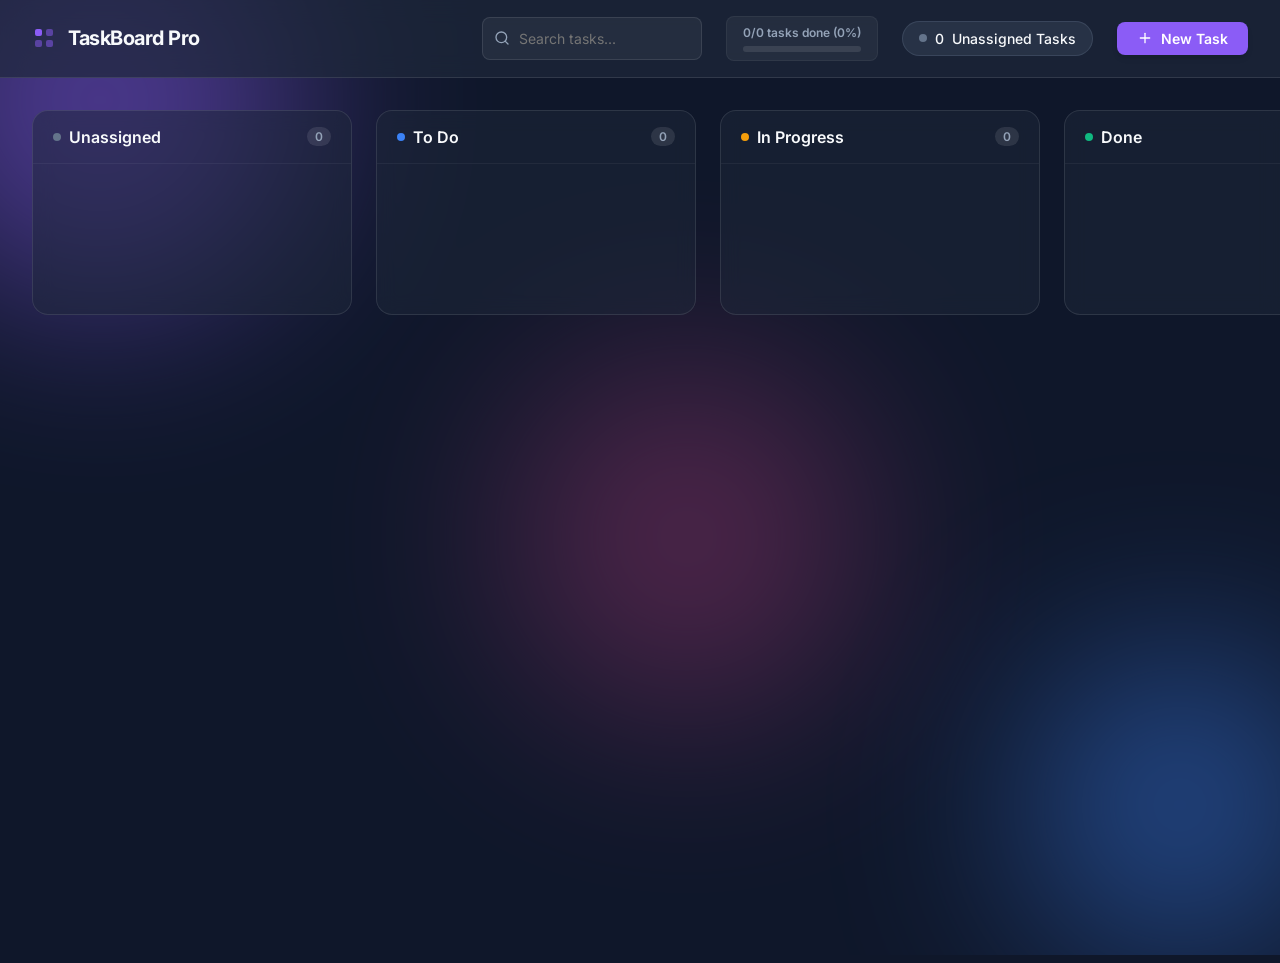
<file: index.html>
<!DOCTYPE html>
<html lang="en">
<head>
    <meta charset="UTF-8">
    <meta name="viewport" content="width=device-width, initial-scale=1.0">
    <title>TaskBoard Pro</title>
    <link rel="stylesheet" href="styles.css">
    <link href="https://fonts.googleapis.com/css2?family=Inter:wght@300;400;500;600;700&display=swap" rel="stylesheet">
</head>
<body>
    <!-- Background Elements for Premium Glassmorphism Look -->
    <div class="bg-shape shape-1"></div>
    <div class="bg-shape shape-2"></div>
    <div class="bg-shape shape-3"></div>

    <header class="app-header glass-panel">
        <div class="logo">
            <svg width="24" height="24" viewBox="0 0 24 24" fill="none" xmlns="http://www.w3.org/2000/svg">
                <rect x="3" y="3" width="7" height="7" rx="2" fill="#8B5CF6"/>
                <rect x="14" y="3" width="7" height="7" rx="2" fill="#8B5CF6" fill-opacity="0.5"/>
                <rect x="14" y="14" width="7" height="7" rx="2" fill="#8B5CF6" fill-opacity="0.5"/>
                <rect x="3" y="14" width="7" height="7" rx="2" fill="#8B5CF6" fill-opacity="0.5"/>
            </svg>
            TaskBoard Pro
        </div>
        <div class="stats">
            <div class="search-container">
                <svg class="search-icon" width="16" height="16" viewBox="0 0 24 24" fill="none" stroke="currentColor" stroke-width="2" stroke-linecap="round" stroke-linejoin="round"><circle cx="11" cy="11" r="8"></circle><line x1="21" y1="21" x2="16.65" y2="16.65"></line></svg>
                <input type="text" id="search-input" placeholder="Search tasks..." aria-label="Search tasks">
            </div>
            <div class="progress-stats" id="progress-stats">
                <span id="progress-text">0/0 tasks done (0%)</span>
                <div class="progress-bar-container">
                    <div class="progress-bar-fill" id="progress-bar-fill" style="width: 0%"></div>
                </div>
            </div>
            <div class="unassigned-badge" id="unassigned-badge">
                <span class="pulse-dot"></span>
                <span id="unassigned-count">0</span> Unassigned Tasks
            </div>
            <button id="create-task-btn" class="primary-btn">
                <svg width="16" height="16" viewBox="0 0 24 24" fill="none" stroke="currentColor" stroke-width="2" stroke-linecap="round" stroke-linejoin="round"><line x1="12" y1="5" x2="12" y2="19"></line><line x1="5" y1="12" x2="19" y2="12"></line></svg>
                New Task
            </button>
        </div>
    </header>

    <main class="board">
        <div class="column" id="col-unassigned" data-status="unassigned">
            <div class="column-header">
                <h2>Unassigned</h2>
                <span class="count unassigned-count-pill">0</span>
            </div>
            <div class="task-list" id="list-unassigned"></div>
        </div>
        
        <div class="column" id="col-todo" data-status="todo">
            <div class="column-header">
                <h2>To Do</h2>
                <span class="count">0</span>
            </div>
            <div class="task-list" id="list-todo"></div>
        </div>
        
        <div class="column" id="col-inprogress" data-status="inprogress">
            <div class="column-header">
                <h2>In Progress</h2>
                <span class="count">0</span>
            </div>
            <div class="task-list" id="list-inprogress"></div>
        </div>
        
        <div class="column" id="col-done" data-status="done">
            <div class="column-header">
                <h2>Done</h2>
                <span class="count">0</span>
            </div>
            <div class="task-list" id="list-done"></div>
        </div>
    </main>

    <!-- Modal for Task Creation/Editing -->
    <section id="task-modal" class="modal-overlay hidden" aria-labelledby="modal-title" role="dialog">
        <div class="modal-content glass-panel-heavy">
            <header class="modal-header">
                <h3 id="modal-title">Create New Task</h3>
                <button id="close-modal-btn" class="icon-btn" aria-label="Close Dialog">
                    <svg width="20" height="20" viewBox="0 0 24 24" fill="none" stroke="currentColor" stroke-width="2" stroke-linecap="round" stroke-linejoin="round"><line x1="18" y1="6" x2="6" y2="18"></line><line x1="6" y1="6" x2="18" y2="18"></line></svg>
                </button>
            </header>
            <form id="task-form">
                <input type="hidden" id="task-id">
                <input type="hidden" id="task-created-at">
                
                <div class="form-group">
                    <label for="task-title">Task Title *</label>
                    <input type="text" id="task-title" required placeholder="What needs to be done?">
                </div>

                <div class="form-group-row">
                    <div class="form-group">
                        <label for="projectInput">Project</label>
                        <input type="text" id="projectInput" placeholder="Project name">
                    </div>
                    <div class="form-group">
                        <label for="sprintInput">Sprint</label>
                        <input type="text" id="sprintInput" placeholder="e.g. Sprint 3">
                    </div>
                </div>

                <div class="form-group-row">
                    <div class="form-group">
                        <label for="task-creator">Created By *</label>
                        <input type="text" id="task-creator" required placeholder="Your name">
                    </div>
                    
                    <div class="form-group">
                        <label for="task-assignee">Assignee</label>
                        <input type="text" id="task-assignee" placeholder="Leave empty for Unassigned">
                    </div>
                </div>
                
                <div class="form-group-row">
                    <div class="form-group">
                        <label for="task-priority">Priority</label>
                        <div class="custom-select">
                            <select id="task-priority">
                                <option value="low">Low</option>
                                <option value="medium" selected>Medium</option>
                                <option value="high">High</option>
                            </select>
                        </div>
                    </div>
                    
                    <div class="form-group">
                        <label for="task-due-date">Due Date</label>
                        <input type="date" id="task-due-date">
                    </div>
                </div>
                
                <div class="form-group">
                    <label for="task-status">Status</label>
                    <div class="custom-select">
                        <select id="task-status">
                            <option value="unassigned">Unassigned</option>
                            <option value="todo">To Do</option>
                            <option value="inprogress">In Progress</option>
                            <option value="done">Done</option>
                        </select>
                    </div>
                </div>
                
                <div class="form-actions">
                    <button type="button" id="cancel-task-btn" class="secondary-btn">Cancel</button>
                    <button type="submit" class="primary-btn">Save Task</button>
                </div>
            </form>
        </div>
    </section>

    <script src="tests.js"></script>
    <script src="app.js"></script>
</body>
</html>
</file>
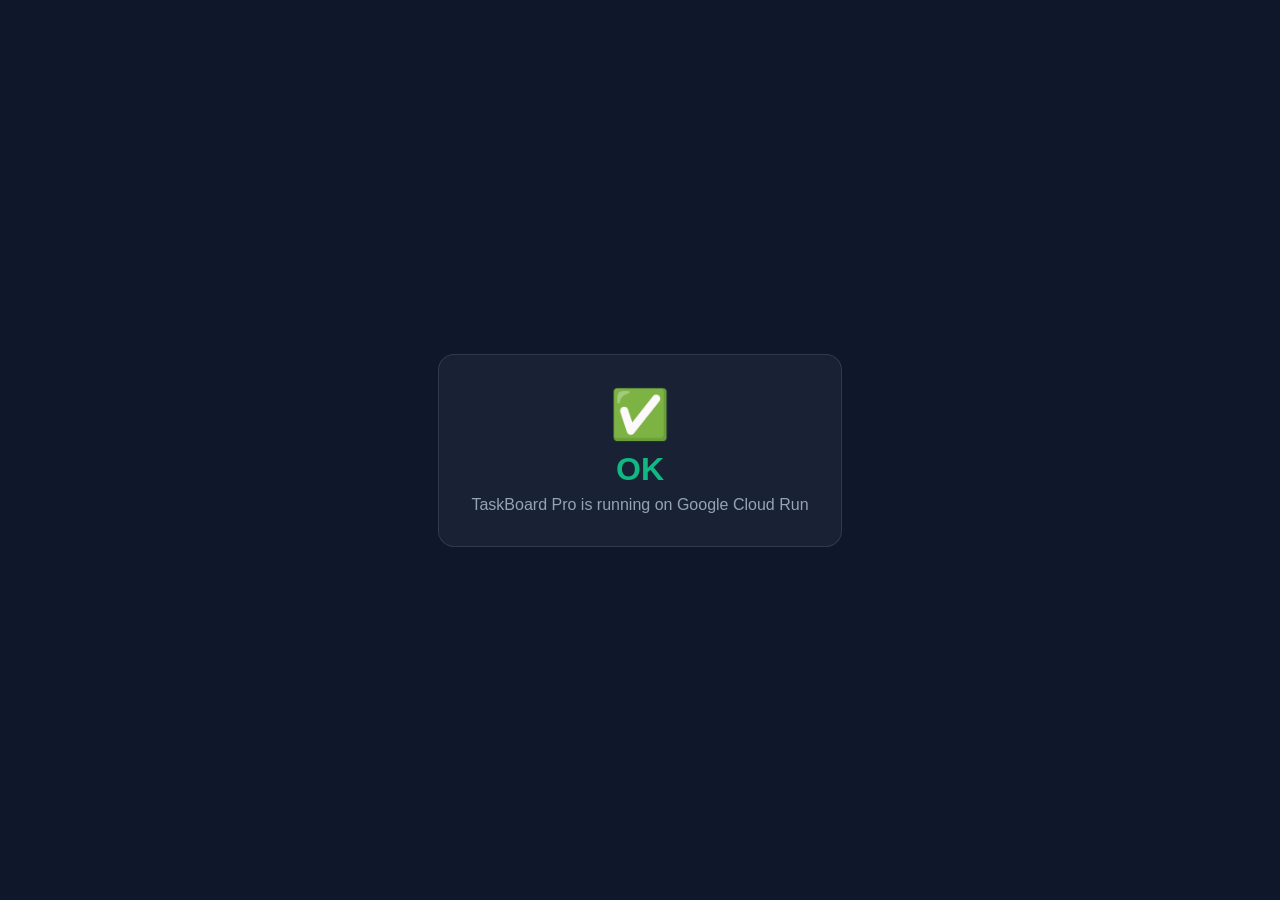
<file: health.html>
<!DOCTYPE html>
<html lang="en">
<head>
    <meta charset="UTF-8">
    <meta name="viewport" content="width=device-width, initial-scale=1.0">
    <title>Health Check — TaskBoard Pro</title>
    <style>
        body {
            font-family: 'Segoe UI', sans-serif;
            background: #0f172a;
            color: #f8fafc;
            display: flex;
            align-items: center;
            justify-content: center;
            min-height: 100vh;
            margin: 0;
        }
        .container {
            text-align: center;
            padding: 2rem;
            border: 1px solid rgba(255,255,255,0.1);
            border-radius: 1rem;
            background: rgba(30,41,59,0.7);
        }
        .status { font-size: 3rem; margin-bottom: 0.5rem; }
        h1 { color: #10b981; margin: 0 0 0.5rem; }
        p { color: #94a3b8; margin: 0; }
    </style>
</head>
<body>
    <div class="container">
        <div class="status">✅</div>
        <h1>OK</h1>
        <p>TaskBoard Pro is running on Google Cloud Run</p>
    </div>
</body>
</html>
</file>
<file: styles.css>
:root {
    --bg-color: #0f172a;
    --text-primary: #f8fafc;
    --text-secondary: #94a3b8;
    --primary-color: #8b5cf6;
    --primary-hover: #7c3aed;
    --danger-color: #ef4444;
    --glass-bg: rgba(30, 41, 59, 0.7);
    --glass-border: rgba(255, 255, 255, 0.1);
    --card-bg: rgba(30, 41, 59, 0.9);
    --shadow-soft: 0 4px 6px -1px rgba(0, 0, 0, 0.1), 0 2px 4px -1px rgba(0, 0, 0, 0.06);
    --shadow-glow: 0 0 15px rgba(139, 92, 246, 0.5);
    
    /* Column Colors */
    --col-unassigned: #64748b;
    --col-todo: #3b82f6;
    --col-inprogress: #f59e0b;
    --col-done: #10b981;
}

* {
    margin: 0;
    padding: 0;
    box-sizing: border-box;
}

body {
    font-family: 'Inter', sans-serif;
    background-color: var(--bg-color);
    color: var(--text-primary);
    min-height: 100vh;
    overflow-x: hidden;
    position: relative;
}

/* Background Animated Shapes */
.bg-shape {
    position: absolute;
    border-radius: 50%;
    filter: blur(100px);
    z-index: -1;
    opacity: 0.5;
    animation: float 20s infinite ease-in-out alternate;
}

.shape-1 {
    width: 400px;
    height: 400px;
    background: #8b5cf6;
    top: -100px;
    left: -100px;
}

.shape-2 {
    width: 300px;
    height: 300px;
    background: #3b82f6;
    bottom: -50px;
    right: -50px;
    animation-delay: -5s;
}

.shape-3 {
    width: 350px;
    height: 350px;
    background: #ec4899;
    top: 40%;
    left: 40%;
    opacity: 0.3;
    animation-delay: -10s;
}

@keyframes float {
    0% { transform: translate(0, 0) scale(1); }
    100% { transform: translate(50px, 50px) scale(1.1); }
}

/* Glassmorphism Utilities */
.glass-panel {
    background: var(--glass-bg);
    backdrop-filter: blur(12px);
    -webkit-backdrop-filter: blur(12px);
    border-bottom: 1px solid var(--glass-border);
}

.glass-panel-heavy {
    background: rgba(15, 23, 42, 0.85);
    backdrop-filter: blur(20px);
    -webkit-backdrop-filter: blur(20px);
    border: 1px solid var(--glass-border);
}

/* Header */
.app-header {
    display: flex;
    justify-content: space-between;
    align-items: center;
    padding: 1rem 2rem;
    position: sticky;
    top: 0;
    z-index: 10;
}

.logo {
    display: flex;
    align-items: center;
    gap: 0.75rem;
    font-size: 1.25rem;
    font-weight: 700;
    letter-spacing: -0.025em;
}

.stats {
    display: flex;
    align-items: center;
    gap: 1.5rem;
}

.unassigned-badge {
    display: flex;
    align-items: center;
    gap: 0.5rem;
    background: rgba(100, 116, 139, 0.2);
    padding: 0.5rem 1rem;
    border-radius: 9999px;
    font-size: 0.875rem;
    font-weight: 500;
    border: 1px solid rgba(100, 116, 139, 0.3);
    transition: all 0.3s ease;
}

.unassigned-badge.has-unassigned {
    background: rgba(239, 68, 68, 0.15);
    border-color: rgba(239, 68, 68, 0.3);
    color: #fca5a5;
    box-shadow: 0 0 10px rgba(239, 68, 68, 0.2);
}

.pulse-dot {
    width: 8px;
    height: 8px;
    border-radius: 50%;
    background: #64748b;
}

.unassigned-badge.has-unassigned .pulse-dot {
    background: #ef4444;
    box-shadow: 0 0 8px #ef4444;
    animation: pulse 2s infinite;
}

@keyframes pulse {
    0% { box-shadow: 0 0 0 0 rgba(239, 68, 68, 0.7); }
    70% { box-shadow: 0 0 0 6px rgba(239, 68, 68, 0); }
    100% { box-shadow: 0 0 0 0 rgba(239, 68, 68, 0); }
}

/* Buttons */
.primary-btn, .secondary-btn {
    display: flex;
    align-items: center;
    gap: 0.5rem;
    padding: 0.5rem 1.25rem;
    border-radius: 0.5rem;
    font-size: 0.875rem;
    font-weight: 600;
    cursor: pointer;
    transition: all 0.2s ease;
    border: none;
    font-family: inherit;
}

.primary-btn {
    background: var(--primary-color);
    color: white;
    box-shadow: var(--shadow-soft);
}

.primary-btn:hover {
    background: var(--primary-hover);
    transform: translateY(-1px);
    box-shadow: var(--shadow-glow);
}

.primary-btn:active {
    transform: translateY(0);
}

.secondary-btn {
    background: rgba(255, 255, 255, 0.1);
    color: var(--text-primary);
}

.secondary-btn:hover {
    background: rgba(255, 255, 255, 0.15);
}

.icon-btn {
    background: transparent;
    border: none;
    color: var(--text-secondary);
    cursor: pointer;
    border-radius: 0.25rem;
    padding: 0.25rem;
    display: flex;
    align-items: center;
    justify-content: center;
    transition: all 0.2s;
}

.icon-btn:hover {
    color: var(--text-primary);
    background: rgba(255, 255, 255, 0.1);
}

/* Board & Columns */
.board {
    display: flex;
    gap: 1.5rem;
    padding: 2rem;
    height: calc(100vh - 73px); /* 73px is header height */
    overflow-x: auto;
    overflow-y: hidden;
    align-items: flex-start;
}

.column {
    background: rgba(30, 41, 59, 0.5);
    border-radius: 1rem;
    min-width: 320px;
    max-width: 320px;
    display: flex;
    flex-direction: column;
    max-height: 100%;
    border: 1px solid var(--glass-border);
    backdrop-filter: blur(10px);
}

.column-header {
    padding: 1rem 1.25rem;
    display: flex;
    justify-content: space-between;
    align-items: center;
    border-bottom: 1px solid rgba(255, 255, 255, 0.05);
}

.column-header h2 {
    font-size: 1rem;
    font-weight: 600;
    display: flex;
    align-items: center;
}

.column-header h2::before {
    content: '';
    display: block;
    width: 8px;
    height: 8px;
    border-radius: 50%;
    margin-right: 0.5rem;
}

#col-unassigned h2::before { background: var(--col-unassigned); }
#col-todo h2::before { background: var(--col-todo); }
#col-inprogress h2::before { background: var(--col-inprogress); }
#col-done h2::before { background: var(--col-done); }

.count {
    background: rgba(255, 255, 255, 0.1);
    color: var(--text-secondary);
    padding: 0.125rem 0.5rem;
    border-radius: 9999px;
    font-size: 0.75rem;
    font-weight: 600;
}

.unassigned-count-pill.has-unassigned {
    background: rgba(239, 68, 68, 0.2);
    color: #fca5a5;
}

.task-list {
    padding: 1rem;
    flex-grow: 1;
    overflow-y: auto;
    min-height: 150px;
    display: flex;
    flex-direction: column;
    gap: 0.75rem;
}

/* Scrollbar styling */
.task-list::-webkit-scrollbar { width: 6px; }
.task-list::-webkit-scrollbar-track { background: transparent; }
.task-list::-webkit-scrollbar-thumb { background: rgba(255, 255, 255, 0.1); border-radius: 3px; }
.task-list::-webkit-scrollbar-thumb:hover { background: rgba(255, 255, 255, 0.2); }

/* Task Card */
.task-card {
    background: var(--card-bg);
    border-radius: 0.75rem;
    padding: 1rem;
    border: 1px solid var(--glass-border);
    cursor: grab;
    transition: transform 0.2s, box-shadow 0.2s, border-color 0.2s;
    position: relative;
    box-shadow: 0 4px 6px rgba(0, 0, 0, 0.2);
}

.task-card:hover {
    transform: translateY(-2px);
    box-shadow: 0 8px 12px rgba(0, 0, 0, 0.3);
    border-color: rgba(139, 92, 246, 0.4);
}

.task-card:active {
    cursor: grabbing;
}

.task-card.dragging {
    opacity: 0.5;
    transform: scale(0.95);
}

.task-title {
    font-weight: 500;
    margin-bottom: 0.75rem;
    line-height: 1.4;
    word-break: break-word;
}

.task-meta {
    display: flex;
    justify-content: space-between;
    align-items: flex-end;
    margin-top: 1rem;
}

.task-assignee {
    display: flex;
    align-items: center;
    gap: 0.5rem;
    font-size: 0.75rem;
    color: var(--text-secondary);
}

.avatar {
    width: 24px;
    height: 24px;
    border-radius: 50%;
    background: var(--primary-color);
    display: flex;
    align-items: center;
    justify-content: center;
    color: white;
    font-weight: 600;
    font-size: 0.6rem;
    text-transform: uppercase;
}

.avatar.unassigned {
    background: rgba(255, 255, 255, 0.1);
    color: var(--text-secondary);
    border: 1px dashed rgba(255, 255, 255, 0.3);
}

.task-date {
    font-size: 0.7rem;
    color: var(--text-secondary);
}

.task-actions {
    position: absolute;
    top: 0.5rem;
    right: 0.5rem;
    display: flex;
    gap: 0.25rem;
    opacity: 0;
    transition: opacity 0.2s;
}

.task-card:hover .task-actions {
    opacity: 1;
}

/* Drag Over State */
.task-list.drag-over {
    background: rgba(255, 255, 255, 0.05);
    border-radius: 0.75rem;
}

/* Modal */
.modal-overlay {
    position: fixed;
    top: 0;
    left: 0;
    right: 0;
    bottom: 0;
    background: rgba(0, 0, 0, 0.5);
    backdrop-filter: blur(4px);
    display: flex;
    align-items: center;
    justify-content: center;
    z-index: 100;
    opacity: 1;
    transition: opacity 0.3s ease;
}

.modal-overlay.hidden {
    opacity: 0;
    pointer-events: none;
}

.modal-content {
    width: 100%;
    max-width: 500px;
    border-radius: 1rem;
    padding: 2rem;
    transform: translateY(0) scale(1);
    transition: transform 0.3s ease;
}

.modal-overlay.hidden .modal-content {
    transform: translateY(20px) scale(0.95);
}

.modal-header {
    display: flex;
    justify-content: space-between;
    align-items: center;
    margin-bottom: 1.5rem;
}

.modal-header h3 {
    font-size: 1.25rem;
    font-weight: 600;
}

/* Forms */
.form-group {
    margin-bottom: 1.25rem;
    display: flex;
    flex-direction: column;
    gap: 0.5rem;
}

.form-group-row {
    display: grid;
    grid-template-columns: 1fr 1fr;
    gap: 1rem;
}

label {
    font-size: 0.875rem;
    font-weight: 500;
    color: var(--text-secondary);
}

input, select {
    background: rgba(0, 0, 0, 0.2);
    border: 1px solid rgba(255, 255, 255, 0.1);
    border-radius: 0.5rem;
    padding: 0.75rem 1rem;
    color: var(--text-primary);
    font-family: inherit;
    font-size: 0.875rem;
    transition: all 0.2s;
    width: 100%;
}

input:focus, select:focus {
    outline: none;
    border-color: var(--primary-color);
    box-shadow: 0 0 0 2px rgba(139, 92, 246, 0.2);
}

.custom-select select {
    appearance: none;
    background-image: url("data:image/svg+xml;charset=UTF-8,%3csvg xmlns='http://www.w3.org/2000/svg' viewBox='0 0 24 24' fill='none' stroke='%2394a3b8' stroke-width='2' stroke-linecap='round' stroke-linejoin='round'%3e%3cpolyline points='6 9 12 15 18 9'%3e%3c/polyline%3e%3c/svg%3e");
    background-repeat: no-repeat;
    background-position: right 1rem center;
    background-size: 1em;
}

select option {
    background: var(--bg-color);
    color: var(--text-primary);
}

.form-actions {
    display: flex;
    justify-content: flex-end;
    gap: 1rem;
    margin-top: 2rem;
}

/* --- New Features --- */

/* Search Bar */
.search-container {
    position: relative;
    display: flex;
    align-items: center;
}
.search-icon {
    position: absolute;
    left: 0.75rem;
    color: var(--text-secondary);
}
#search-input {
    padding-left: 2.25rem;
    width: 220px;
    background: rgba(255, 255, 255, 0.05);
}
#search-input:focus {
    width: 280px;
    background: rgba(255, 255, 255, 0.1);
}

/* Progress Stats */
.progress-stats {
    display: flex;
    flex-direction: column;
    gap: 0.35rem;
    min-width: 150px;
    background: rgba(255, 255, 255, 0.05);
    padding: 0.5rem 1rem;
    border-radius: 0.5rem;
    border: 1px solid rgba(255, 255, 255, 0.05);
}
#progress-text {
    font-size: 0.75rem;
    color: var(--text-secondary);
    font-weight: 600;
}
.progress-bar-container {
    height: 6px;
    background: rgba(255, 255, 255, 0.1);
    border-radius: 9999px;
    overflow: hidden;
}
.progress-bar-fill {
    height: 100%;
    background: var(--col-done);
    border-radius: 9999px;
    transition: width 0.4s cubic-bezier(0.4, 0, 0.2, 1);
}

/* Priority Badges */
.priority-badge {
    display: inline-block;
    padding: 0.2rem 0.5rem;
    border-radius: 0.25rem;
    font-size: 0.65rem;
    font-weight: 700;
    text-transform: uppercase;
    margin-bottom: 0.75rem;
    box-shadow: var(--shadow-soft);
    border: 1px solid rgba(255, 255, 255, 0.1);
}
.priority-low { background: rgba(16, 185, 129, 0.2); color: #34d399; border-color: rgba(16, 185, 129, 0.3); }
.priority-medium { background: rgba(245, 158, 11, 0.2); color: #fbbf24; border-color: rgba(245, 158, 11, 0.3); }
.priority-high { background: rgba(239, 68, 68, 0.2); color: #f87171; border-color: rgba(239, 68, 68, 0.3); }

/* Due Date */
.task-due-date {
    font-size: 0.7rem;
    color: var(--text-secondary);
    display: flex;
    align-items: center;
    gap: 0.35rem;
    margin-top: 0.5rem;
}
.task-due-date svg {
    opacity: 0.7;
}
.task-due-date.overdue {
    color: #f87171;
    font-weight: 600;
    background: rgba(239, 68, 68, 0.1);
    padding: 0.15rem 0.4rem;
    border-radius: 0.25rem;
    display: inline-flex;
    margin-left: -0.4rem;
}

/* Accessibility: Focus States */
button:focus-visible, 
input:focus-visible, 
select:focus-visible, 
.task-card:focus-visible {
    outline: 2px solid var(--primary-color);
    outline-offset: 2px;
}
.task-card[draggable="true"]:focus-visible {
    border-color: var(--primary-color);
}

/* Project & Sprint Tags */
.task-tags {
    display: flex;
    flex-wrap: wrap;
    gap: 0.35rem;
    margin-bottom: 0.5rem;
}
.task-tag {
    font-size: 0.65rem;
    font-weight: 600;
    padding: 0.15rem 0.5rem;
    border-radius: 0.25rem;
    text-transform: uppercase;
    letter-spacing: 0.03em;
}
.tag-project {
    background: rgba(59, 130, 246, 0.2);
    color: #93c5fd;
    border: 1px solid rgba(59, 130, 246, 0.3);
}
.tag-sprint {
    background: rgba(139, 92, 246, 0.2);
    color: #c4b5fd;
    border: 1px solid rgba(139, 92, 246, 0.3);
}
</file>
